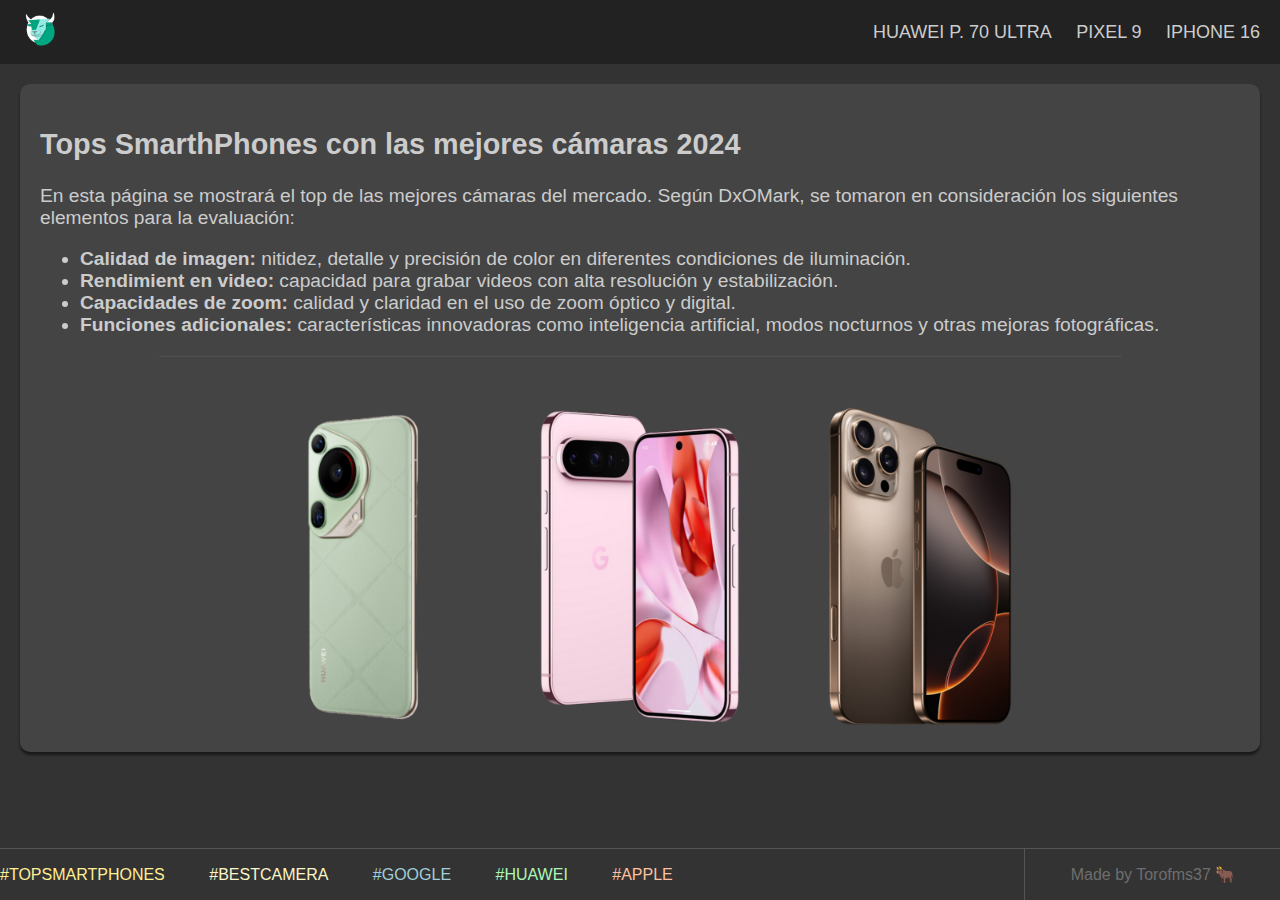
<file: index.html>
<!DOCTYPE html>
<html lang="es">
  <head>
    <meta charset="UTF-8" />
    <meta name="viewport" content="width=device-width, initial-scale=1.0" />
    <link rel="icon" href="./img/logo.ico" type="image/x-icon">
    <title>Tops Cel 📱</title>
    <title>Consistencia Interna y Estabilidad Temporal</title>
    <link rel="stylesheet" href="./styles.css" />
  </head>
  <body>
    <header>
      <a class="logo" href="./index.html"> <img src="./img/logo.png" alt="Logo" /> </a>
      <nav>
        <a href="./huawei.html">HUAWEI P. 70 ULTRA</a>
        <a href="./pixel.html">PIXEL 9</a>
        <a href="#">IPHONE 16</a>
      </nav>
    </header>
    <main class="container">
      <section class="cont-info">
        <h2>Tops SmarthPhones con las mejores cámaras 2024</h2>
        <p>
          En esta página se mostrará el top de las mejores cámaras del mercado. Según DxOMark, se tomaron en consideración los siguientes elementos para la evaluación:
          <ul>
            <li><span class="li_strong">Calidad de imagen:</span> nitidez, detalle y precisión de color en diferentes condiciones de iluminación.</li>
            <li><span class="li_strong">Rendimient en video:</span> capacidad para grabar videos con alta resolución y estabilización.</li>
            <li><span class="li_strong">Capacidades de zoom:</span> calidad y claridad en el uso de zoom óptico y digital.</li>
            <li><span class="li_strong">Funciones adicionales:</span> características innovadoras como inteligencia artificial, modos nocturnos y otras mejoras fotográficas.</li>
          </ul>
        </p>
        <hr />
        <div class="images">
          <a href="./huawei.html"><img src="./img/huawei.png" alt="Se muestra el celular Huawei P. 70 Ultra"></a>
          <a href="./pixel.html"><img src="./img/pixel.png" alt="Se muestra el celular Pixel 9"></a>
          <a href="./iphone.html"><img src="./img/iphone16.png" alt="Se muestra el celular iPhone 16"></a>
        </div>
      </section>

    </main>
    <footer class="footer"> 
      <div class="main-text"> 
        <div class="slide-container"> 
          <p id="colors" class="tag-2" href="#">#TOPSMARTPHONES</p> 
          <p id="colors" class="tag-3" href="#">#BESTCAMERA</p> 
          <p id="colors" class="tag-4" href="#">#GOOGLE</p> 
          <p id="colors" class="tag-5" href="#">#HUAWEI</p> 
          <p id="colors" class="tag-1" href="#">#APPLE</p> 
        </div> 
      </div> 
      <div class="divider"></div> 
      <div class="small-text"> 
        <p>Made by Torofms37 🐂</p> 
      </div> 
    </footer>
  </body>
</html>
</file>
<file: styles.css>
/* Estilos generales del cuerpo */
body {
  background-color: #333;
  color: #ccc;
  font-family: Arial, sans-serif;
  margin: 0;
  padding: 0;
  box-sizing: border-box;
  display: flex;
  flex-direction: column;
  min-height: 100vh;
}

/* Contenedor principal */
.container {
  flex: 1; /* Permite que el contenedor principal crezca y ocupe el espacio disponible */
  display: flex;
  flex-direction: column;
  padding: 20px;
  box-sizing: border-box;
}

.logo:hover {
  cursor: pointer;
}

header {
  display: flex;
  justify-content: space-between;
  align-items: center;
  padding: 10px 20px;
  background-color: #222;
}

header img {
  height: 40px;
}
nav a {
  color: #ccc;
  text-decoration: none;
  font-size: 18px;
  margin-left: 20px;
}

hr {
  width: 80%;
  opacity: 5%;
}

h6 {
  margin: 0;
}

h6 a {
  font-weight: 100;
  color: #ffc09f;
  text-decoration: none;
}

.cont-info {
  background-color: #444;
  border-radius: 10px;
  padding: 20px;
  font-size: 1.2rem;
}

.cont-info {
  overflow-y: auto;
  /* width: 100%; eliminado*/ 
  box-shadow: 0 3px 3px rgba(0, 0, 0, 0.55);
}

.li_strong {
  color: #ccc;
  font-weight: 700;
}

.images {
  width: 100%;
  display: flex;
  justify-content: center;
  align-items: center;
  margin-top: 50px;
  gap: 80px;
}

.images img {
  display: inline;
  width: 200px;
}

/* Footer con etiquetas que se deslizan con el made by */
.footer {
  width: 100%;
  display: flex;
  align-items: center;
  border-top: 1px solid #555;
  position: relative;
  box-sizing: border-box;
}

.footer .main-text {
  width: 80%;
  overflow: hidden;
  white-space: nowrap;
}

.footer .main-text .slide-container {
  white-space: nowrap;
  animation: slide 10s linear infinite;
}

.footer .main-text p {
  display: inline-block;
  margin: 0;
  padding-right: 20px; /* Espacio entre los elementos */
}

@keyframes slide {
  0% {
    transform: translateX(100%);
  }
  100% {
    transform: translateX(-100%);
  }
}

.footer .divider {
  width: 1px;
  background-color: #555;
  height: 100%;
  position: absolute;
  left: 80%;
  top: 0;
}

.footer .small-text {
  color: #6e6e6e;
  width: 20%;
  text-align: center;
  padding-left: 10px;
}

.chat-icon {
  position: fixed;
  bottom: 20px;
  right: 20px;
  background-color: #555;
  border-radius: 50%;
  padding: 10px;
}

/* etiquetas de colores */
.tag-1 {
  color: #ffc09f;
}

.tag-2 {
  color: #ffee93;
}

.tag-3 {
  color: #fcf5c7;
}

.tag-4 {
  color: #a0ced9;
}

.tag-5 {
  color: #adf7b6;
}

#colors {
  margin-right: 20px;
}

/* Media Queries for larger screens */
@media (max-width: 1024px) {
  .images img {
    width: 130px;
  }
}

@media (max-width: 834px) {
  nav {
    display: flex;
    flex-direction: row;
    gap: 20px;
  }

  .container {
    height: 82vh;
    flex-direction: row;
    justify-content: space-between;
  }

  .images {
    display: flex;
    flex-direction: column;
  }

  .images img {
    width: 200px;
    margin-left: 0;
  }
}
</file>
